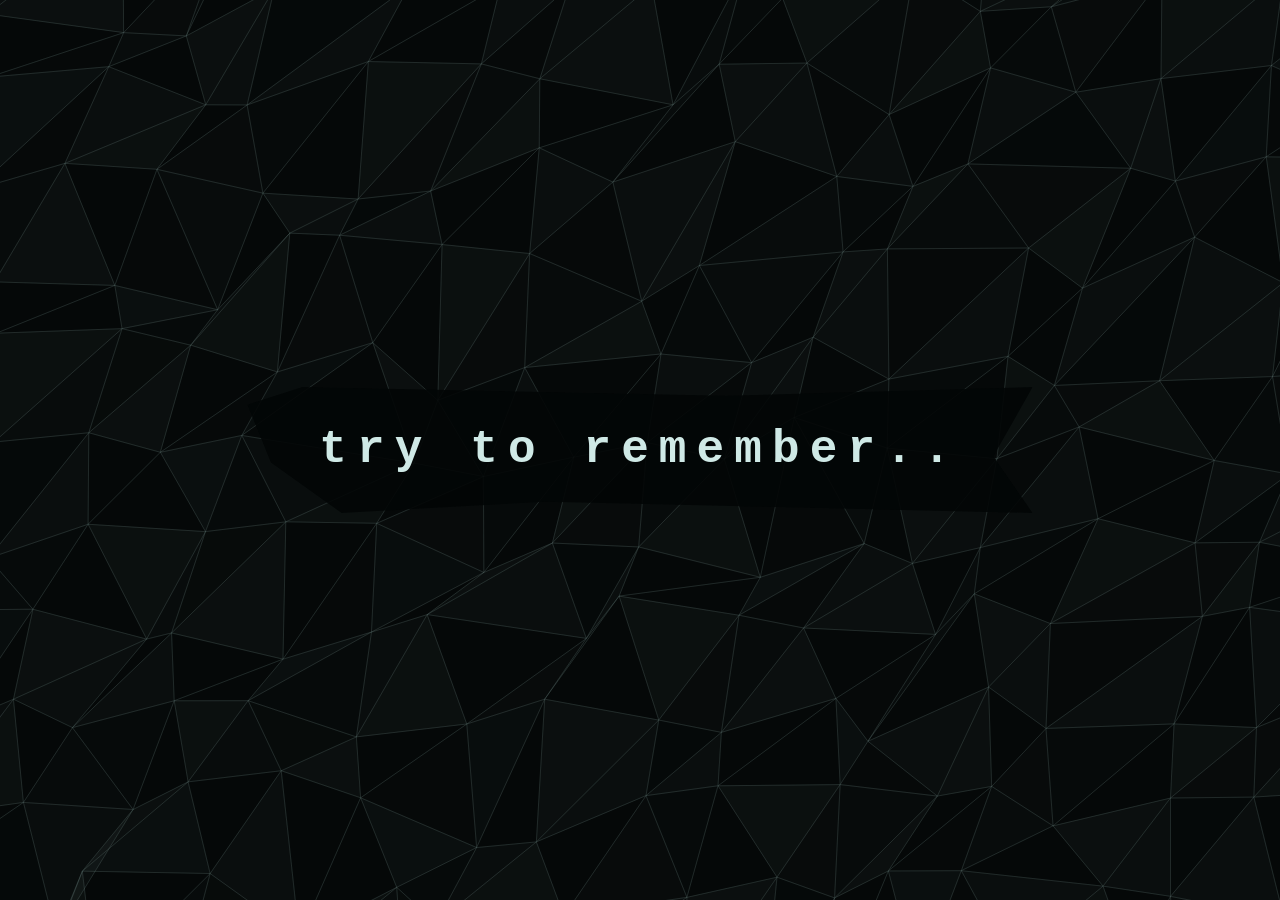
<file: index.html>
<!DOCTYPE html>
<html lang="en"><head><meta charset="utf-8"><meta name="viewport" content="width=device-width,initial-scale=1">
<title>...</title><link rel="stylesheet" href="style.css"></head>
<body class="intro" onclick="location.href='remember.html'">
<canvas id="mesh"></canvas>
<div class="shard">try to remember..</div>
<script src="lowpoly.js"></script>
</body></html>
</file>
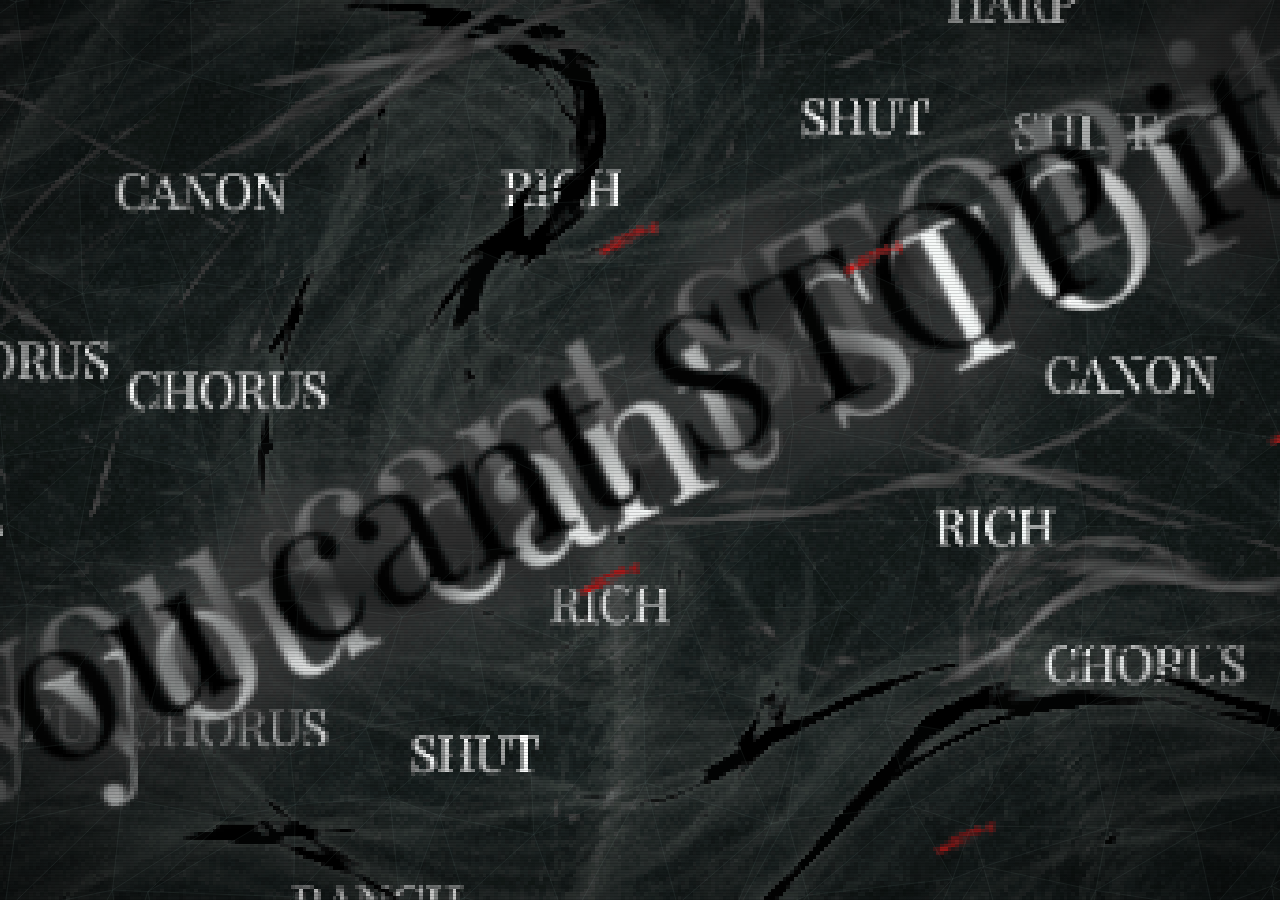
<file: desire.html>
<!DOCTYPE html>
<html lang="en"><head><meta charset="utf-8"><meta name="viewport" content="width=device-width,initial-scale=1">
<title>...</title><link rel="stylesheet" href="style.css"></head>
<body data-stage="3">
<div class="bg" id="bg" style="background-image:url(assets/part3.gif)"></div>
<canvas id="mesh"></canvas>
<script src="config.js"></script><script src="common.js"></script><script src="lowpoly.js"></script>
</body></html>
</file>
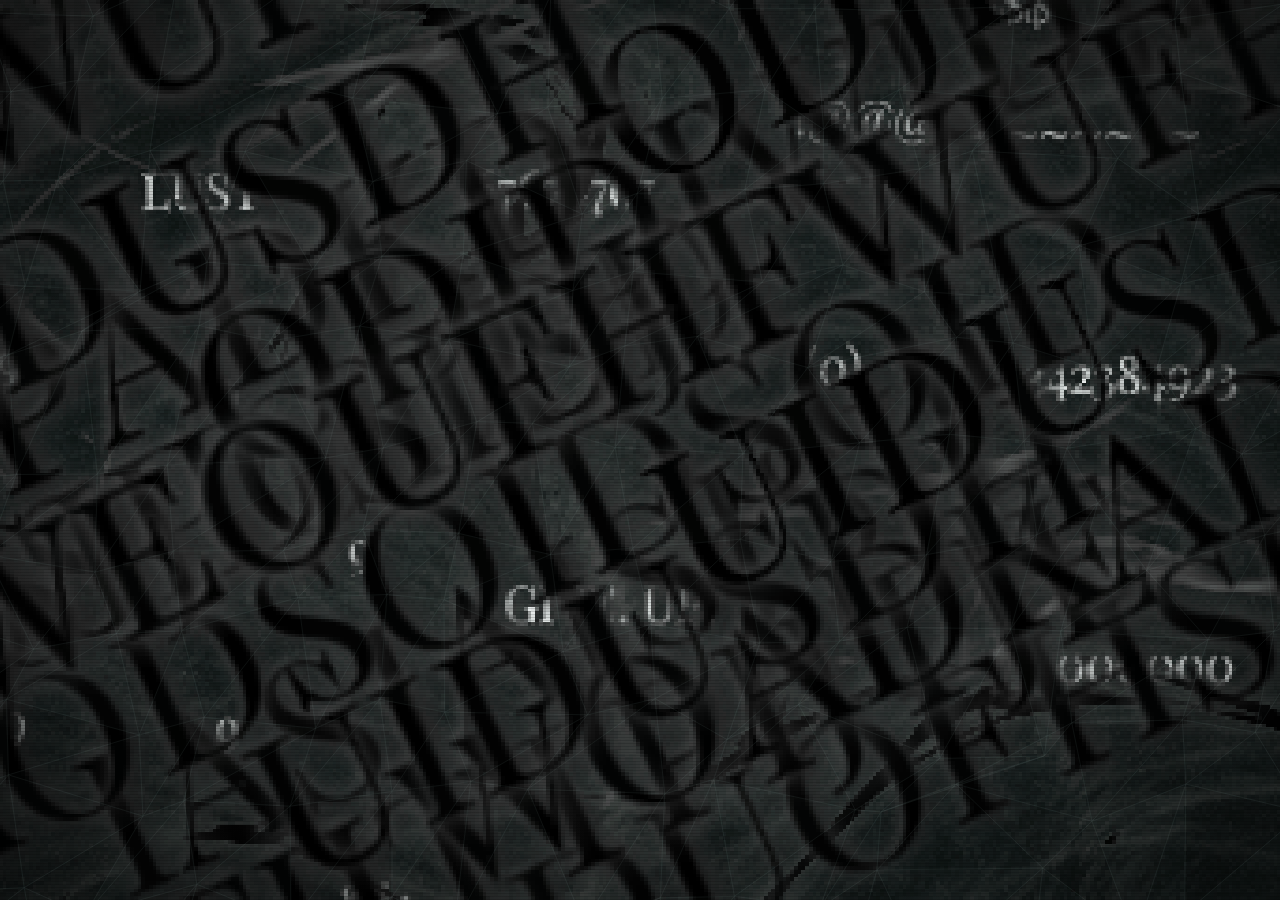
<file: hurricane.html>
<!DOCTYPE html>
<html lang="en"><head><meta charset="utf-8"><meta name="viewport" content="width=device-width,initial-scale=1">
<title>...</title><link rel="stylesheet" href="style.css"></head>
<body data-stage="4">
<div class="bg" id="bg" style="background-image:url(assets/part4.gif)"></div>
<canvas id="mesh"></canvas>
<script src="config.js"></script><script src="common.js"></script><script src="lowpoly.js"></script><script src="morse.js"></script>
</body></html>
</file>
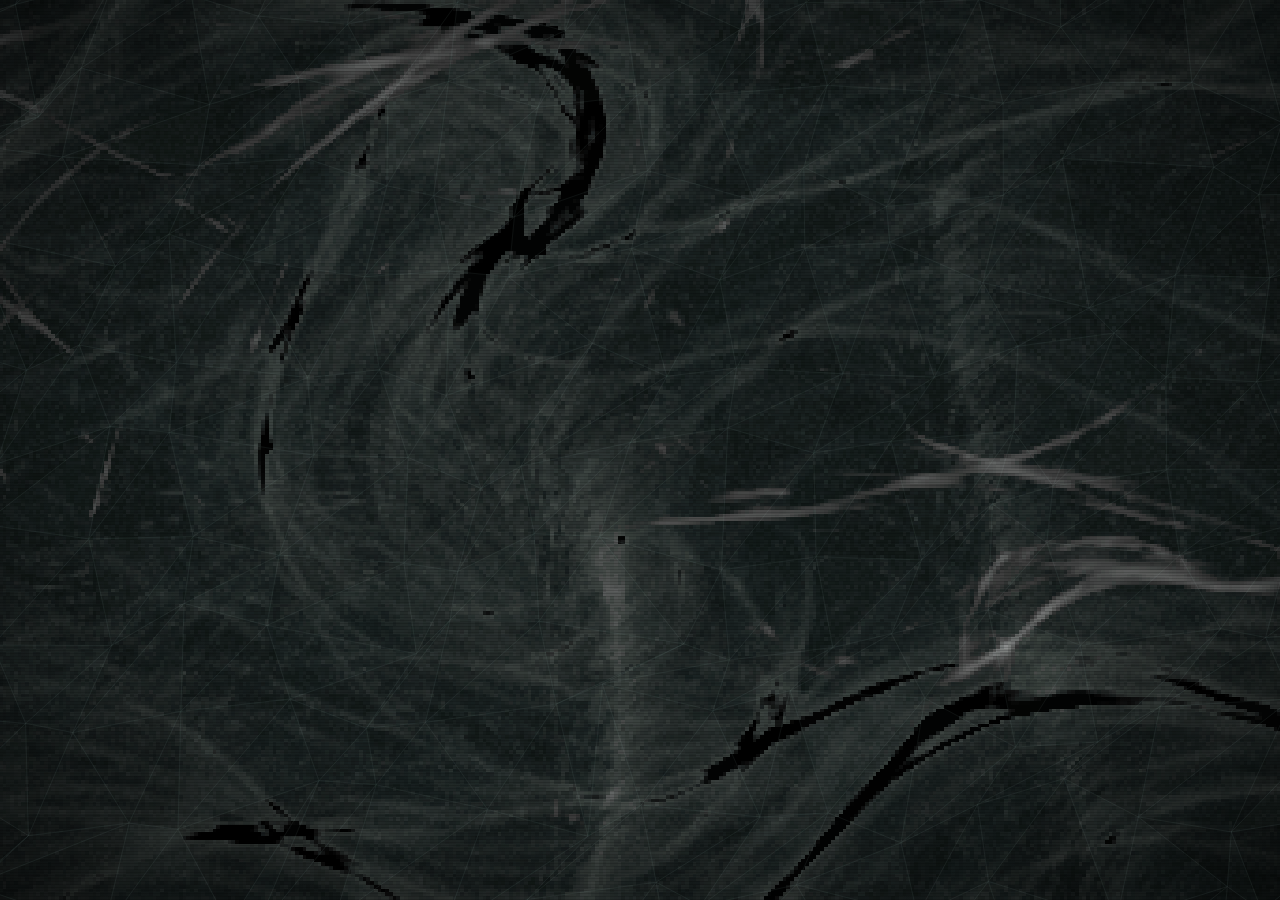
<file: remember.html>
<!DOCTYPE html>
<html lang="en"><head><meta charset="utf-8"><meta name="viewport" content="width=device-width,initial-scale=1">
<title>...</title><link rel="stylesheet" href="style.css"></head>
<body data-stage="1">
<div class="bg" id="bg" style="background-image:url(assets/part1.gif)"></div>
<canvas id="mesh"></canvas>
<script src="config.js"></script><script src="common.js"></script><script src="lowpoly.js"></script>
</body></html>
</file>
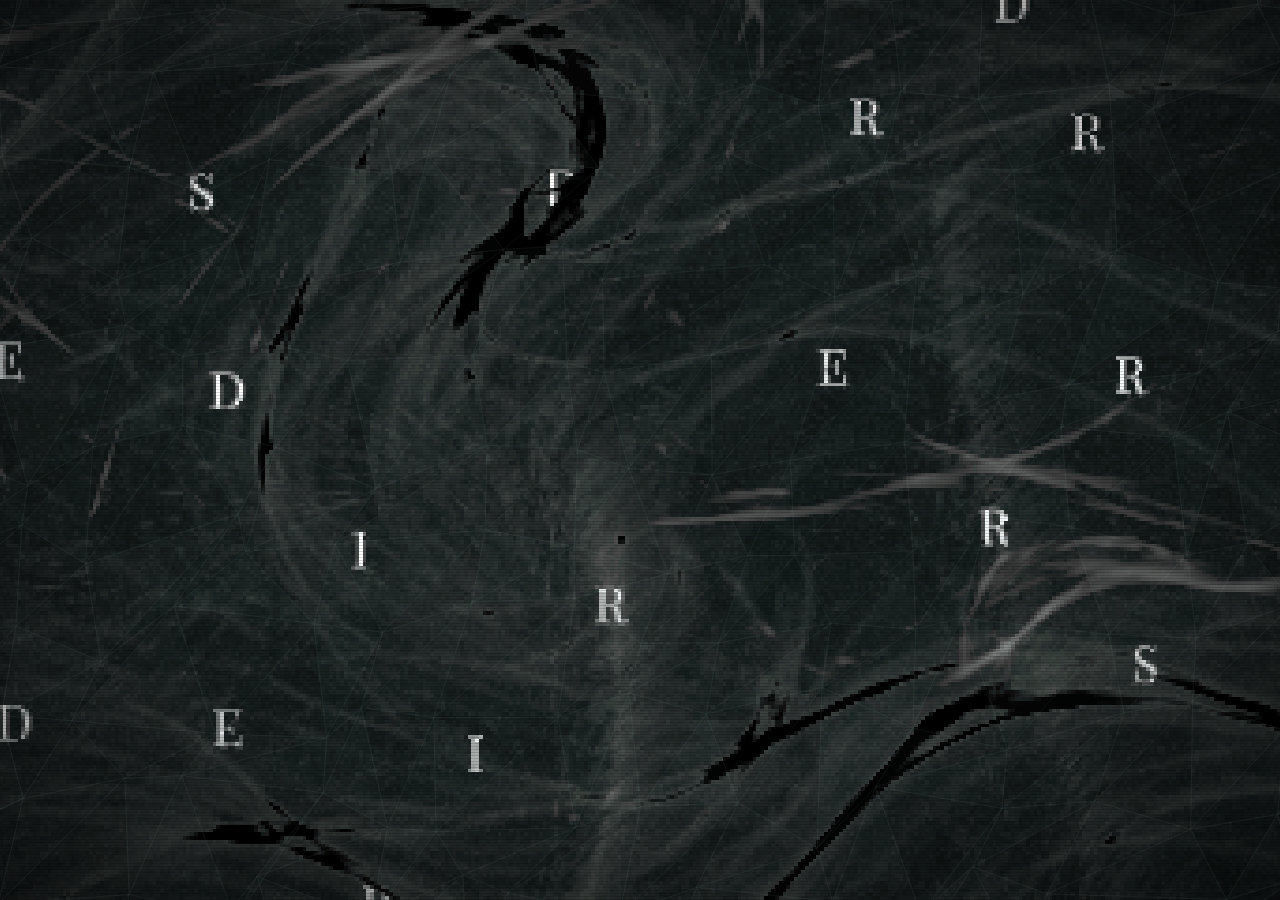
<file: simple.html>
<!DOCTYPE html>
<html lang="en"><head><meta charset="utf-8"><meta name="viewport" content="width=device-width,initial-scale=1">
<title>...</title><link rel="stylesheet" href="style.css"></head>
<body data-stage="2">
<div class="bg" id="bg" style="background-image:url(assets/part2.gif)"></div>
<canvas id="mesh"></canvas>
<script src="config.js"></script><script src="common.js"></script><script src="lowpoly.js"></script>
</body></html>
</file>
<file: style.css>
:root{--ice:#cfe9e6;--red:#c4302b;--void:#050808}
*{margin:0;padding:0;box-sizing:border-box;border-radius:0!important}
html,body{height:100%;background:#000;overflow:hidden}
.bg{position:fixed;inset:0;background-size:cover;background-position:center;image-rendering:pixelated}
.bg::after{content:"";position:absolute;inset:0;pointer-events:none;
 background:repeating-linear-gradient(0deg,rgba(0,0,0,.16) 0 1px,transparent 1px 3px),
 radial-gradient(ellipse at center,transparent 55%,rgba(0,0,0,.55))}
#mesh{position:fixed;inset:0;width:100%;height:100%;pointer-events:none;opacity:.55}
.bg~#mesh{opacity:.25}
/* intro */
body.intro{background:var(--void);cursor:pointer}
.shard{position:fixed;left:50%;top:50%;transform:translate(-50%,-50%);padding:40px 72px;
 background:rgba(3,6,6,.88);color:var(--ice);font:700 clamp(22px,4.5vw,46px)/1 "Courier New",monospace;
 letter-spacing:.22em;white-space:nowrap;
 clip-path:polygon(0 14%,7% 0,61% 7%,100% 0,95% 55%,100% 100%,38% 91%,12% 100%,3% 60%);
 animation:jit 4s steps(1) infinite}
.shard::before{content:"";position:absolute;inset:0;background:var(--red);z-index:-1;
 clip-path:polygon(0 0,100% 0,100% 100%,0 100%);opacity:.0}
@keyframes jit{0%,90%,100%{transform:translate(-50%,-50%)}92%{transform:translate(-49%,-51%) skewX(-5deg)}
 95%{transform:translate(-51%,-49%) skewX(3deg)}97%{transform:translate(-50%,-50%) scaleX(1.03)}}
/* morse nudge */
.nudge{position:fixed;right:22px;bottom:22px;width:18px;height:18px;background:var(--ice);
 clip-path:polygon(0 0,100% 50%,0 100%);opacity:0;animation:nd 2.4s steps(2) infinite}
@keyframes nd{50%{opacity:.35}}
@media(prefers-reduced-motion:reduce){.shard,.nudge{animation:none}}
</file>
